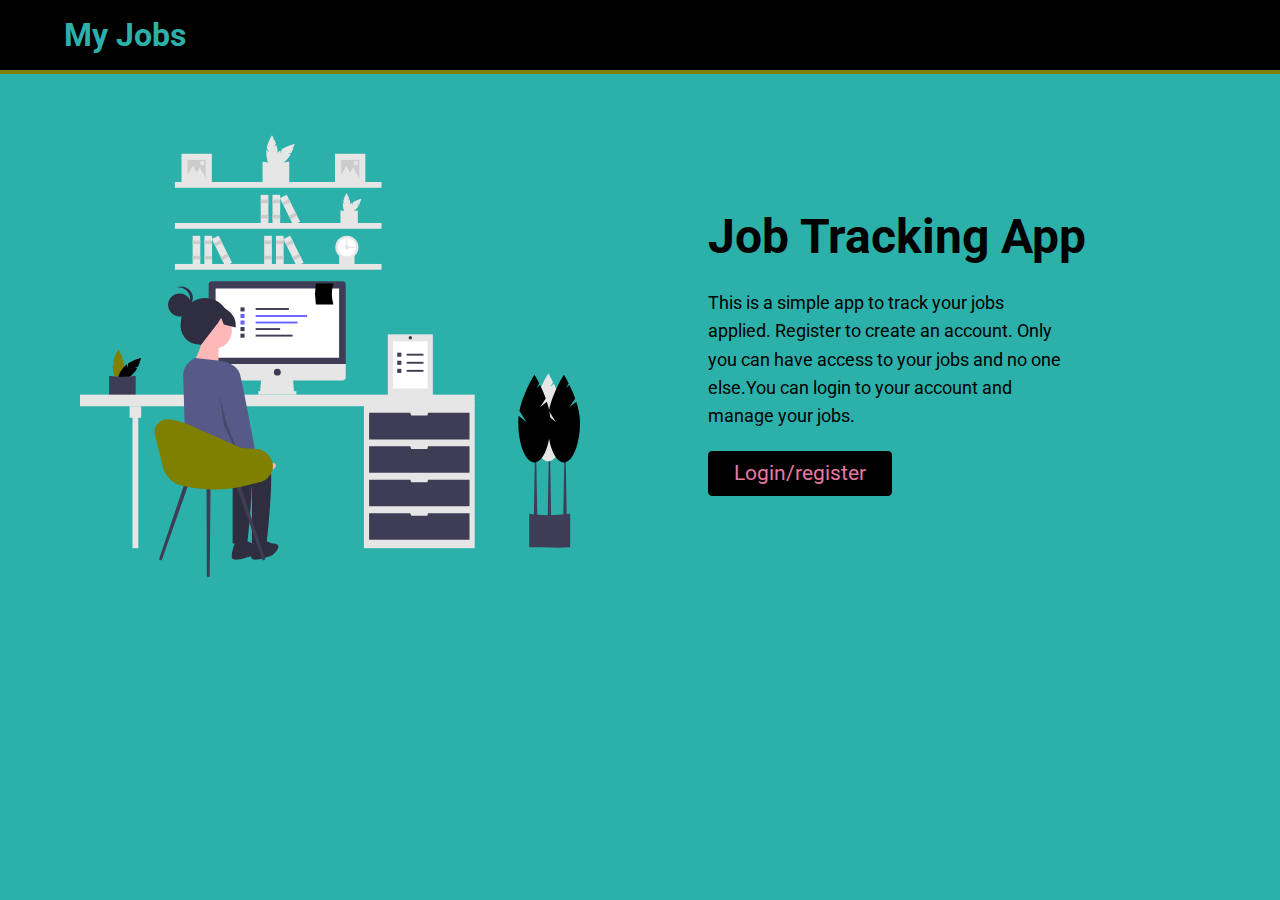
<file: public/index.html>
<!DOCTYPE html>
<html lang="en">
  <head>
    <meta charset="UTF-8" />
    <meta http-equiv="X-UA-Compatible" content="IE=edge" />
    <meta name="viewport" content="width=device-width, initial-scale=1.0" />
    <link rel="stylesheet" href="style.css" type="text/css" />
    <title>Jobs App</title>
  </head>
  <body>
    <nav class="nav-bar">
      <h1 class="title">My Jobs</h1>
      <!-- <a href="#" class="api-link">API Documentation</a> -->
    </nav>
    <div class="container-page">
      <object data="img_home.svg" class="home-img"></object>

      <div class="info">
        <h1>Job Tracking App</h1>
        <p>
          This is a simple app to track your jobs applied. Register to create an
          account. Only you can have access to your jobs and no one else.You can
          login to your account and manage your jobs.
        </p>
        <a href="./login.html" class="btn hero-btn">Login/register</a>
      </div>
    </div>

    <script src="app.js"></script>
  </body>
</html>
</file>
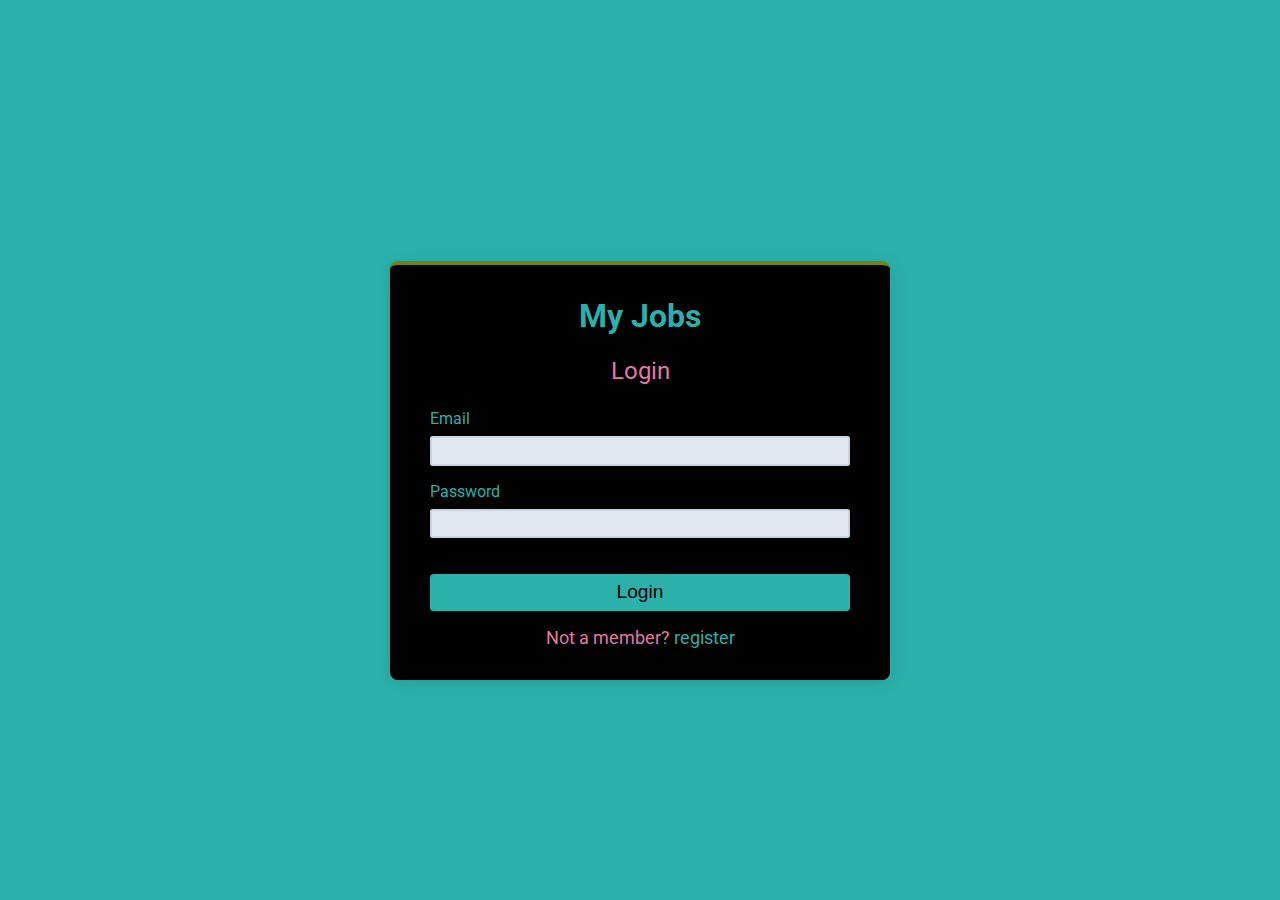
<file: public/login.html>
<!DOCTYPE html>
<html lang="en">
  <head>
    <meta charset="UTF-8" />
    <meta http-equiv="X-UA-Compatible" content="IE=edge" />
    <meta name="viewport" content="width=device-width, initial-scale=1.0" />
    <link rel="stylesheet" href="style.css" type="text/css" />
    <title>Jobs App</title>
  </head>
  <body>
    <div class="cont-head">
      <div class="container">
        <div class="alert">there was an error,please try again</div>
        <form class="form login-form">
          <h4 class="form-title">My Jobs</h4>
          <h3 class="login">Login</h3>
          <div class="form-grp">
            <label for="email" class="form-label">Email</label>
            <input
              type="email"
              name="email"
              class="form-input email"
              value
              required
            />
          </div>
          <div class="form-grp">
            <label for="password" class="form-label">Password</label>
            <input
              type="password"
              name="password"
              class="form-input password"
              value
              required
            />
          </div>
          <button type="submit" class="btn btn-submit">Login</button>
          <p>Not a member? <a href="./register.html">register</a></p>
        </form>
      </div>
    </div>
    <script src="applogin.js"></script>
  </body>
</html>
</file>
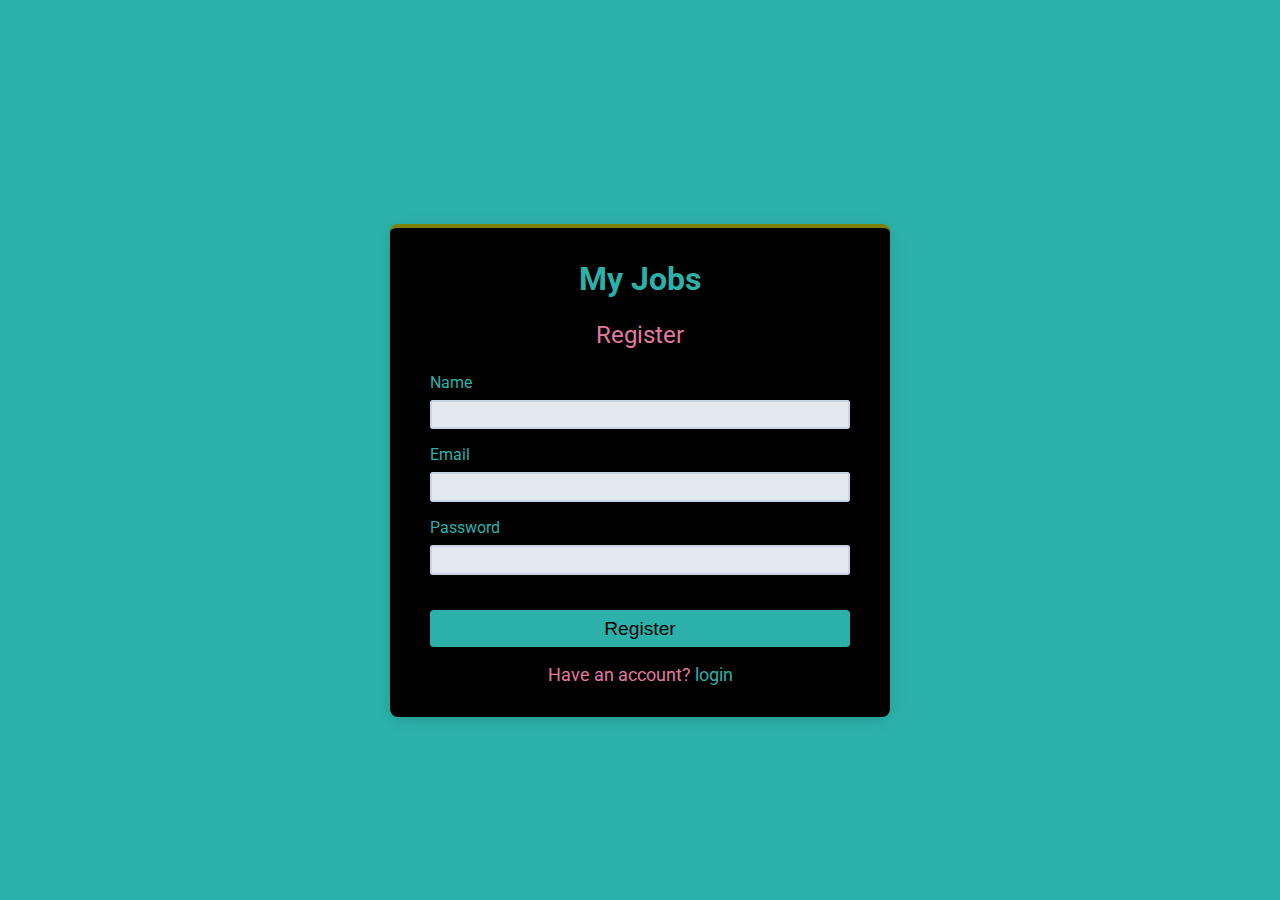
<file: public/register.html>
<!DOCTYPE html>
<html lang="en">
  <head>
    <meta charset="UTF-8" />
    <meta http-equiv="X-UA-Compatible" content="IE=edge" />
    <meta name="viewport" content="width=device-width, initial-scale=1.0" />
    <link rel="stylesheet" href="style.css" type="text/css" />
    <title>Jobs App</title>
  </head>
  <body>
    <div class="cont-head">
      <div class="container">
        <div class="alert">there was an error,please try again</div>
        <form class="form register-form">
          <h4 class="form-title">My Jobs</h4>
          <h3 class="register">Register</h3>
          <div class="form-grp">
            <label for="name" class="form-label">Name</label>
            <input
              type="text"
              name="name"
              class="form-input name"
              value
              required
            />
          </div>
          <div class="form-grp">
            <label for="email" class="form-label">Email</label>
            <input
              type="email"
              name="email"
              class="form-input email"
              value
              required
            />
          </div>
          <div class="form-grp">
            <label for="password" class="form-label">Password</label>
            <input
              type="password"
              name="password"
              class="form-input password"
              value
              required
            />
          </div>
          <button type="submit" class="btn btn-submit">Register</button>
          <p>Have an account? <a href="./login.html">login</a></p>
        </form>
      </div>
    </div>
    <script src="appregister.js"></script>
  </body>
</html>
</file>
<file: public/style.css>
@import url("https://fonts.googleapis.com/css2?family=Roboto&display=swap");

:root {
  --primary-color: #6c63ff;
  --primary-600: #504acc;
  --primary-700: #3c3799;
  --grey-50: #f8fafc;
  --grey-200: #e2e8f0;
  --grey-400: #c7d4e2;
  --white: #fff;
  --black: #000000;
  --red-light: #f8d7da;
  --red-dark: #842029;
  --sea-green: #2cb1aa;
  --cerisel-red: #e479a0;
  --mustard: #7f7f00;
}

* {
  margin: 0;
  padding: 0;
  box-sizing: border-box;
}

a {
  text-decoration: none;
}

.btn {
  cursor: pointer;
  color: var(--black);
  background-color: var(--sea-green);
  display: inline-block;
  outline: none;
  border: none;
  border-radius: 0.2em;
  transition: all 0.4s;
}
.hero-btn {
  color: var(--cerisel-red);
  background-color: var(--black);
}
/* .btn:hover {
  background-color: var(--primary-700);
} */

body {
  width: 100vw;
  overflow-x: hidden;
  font-size: 16px;
  background-color: var(--sea-green);
  font-family: "Roboto", sans-serif;
}

.nav-bar {
  display: flex;
  justify-content: space-between;
  align-items: center;
  width: 100%;
  background-color: var(--black);
  border-bottom: 0.3em solid var(--mustard);
  /* height: 4em; */
}

.title {
  font-size: 2em;
  color: var(--sea-green);
  padding: 0.5em 2em;
}

.api-link {
  display: block;
  color: black;
  padding-right: 39.5vw;
  font-size: 1.3em;
}

@media (max-width: 420px) {
  .nav-bar {
    flex-direction: column;
    width: 100%;
  }
  .api-link {
    padding: 0.2em;
    text-align: center;
  }
}

.container-page {
  display: flex;
  justify-content: center;
}

.home-img {
  display: block;
  margin-top: 2em;
  margin-left: 5em;
  width: 500px;
  height: 500px;
}

.info {
  margin: auto 10vw;
  /* padding-left: 5em; */
}

.info h1 {
  font-size: 3em;
  font-weight: 700;
  padding: 0.5em 0;
}

.info p {
  width: 80%;
  font-size: 1.1em;
  line-height: 1.6em;
}

.hero-btn {
  margin-top: 1em;
  font-size: 1.3em;
  padding: 0.5em 1.25em;
}

.cont-head {
  display: flex;
  justify-content: center;
  align-items: center;
  min-height: 100vh;
}

.container {
  width: 500px;
}

.alert {
  padding: 0.6em 1em;
  max-width: 500px;
  background-color: var(--red-light);
  color: var(--red-dark);
  margin: 0 auto;
  border-radius: 0.3em;
  text-align: center;
  font-size: 1.1em;
  visibility: hidden;
}

.alert-danger {
  visibility: visible;
}

.form {
  margin: 3em auto;
  background-color: #000000;
  border-radius: 0.5em;
  border-top: 0.3em solid #7f7f00;
  padding: 2em 2.5em;
  box-shadow: 3px 3px 20px -3px rgb(0 0 0 / 10%),
    -3px 3px 10px -3px rgb(0 0 0 / 10%);
}

.form h4 {
  text-align: center;
  font-size: 2em;
  color: var(--sea-green);
  margin-bottom: 0.7em;
}
.form h3 {
  text-align: center;
  font-size: 1.5em;
  font-weight: 400;
  margin-bottom: 1em;
  color: var(--cerisel-red);
}

.form-grp {
  margin-bottom: 1em;
}

.form-label {
  display: block;
  margin-bottom: 0.5em;
  font-size: 1em;
  color: var(--sea-green);
}

.form-input {
  display: block;
  width: 100%;
  padding: 0.4em 0.7em;
  border: none;
  outline: none;
  background: var(--grey-200);
  border: 2px solid var(--grey-400);
  border-radius: 0.2em;
}

.form-input:focus {
  border: 2px solid var(--primary-color);
}

.btn-submit {
  width: 100%;
  padding: 0.4em 0.7em;
  font-size: 1.2em;
  margin-top: 1em;
}

.form p {
  text-align: center;
  margin-top: 1em;
  color: var(--cerisel-red);
  font-size: 1.1em;
}

.form p a {
  color: var(--sea-green);
}

.show {
  visibility: visible;
}

@media (max-width: 550px) {
  .container-page {
    flex-direction: column;
  }
  .home-img {
    /* display: none; */
    width: 60%;
    height: auto;
    margin: 2em auto 0;
  }
  .info {
    display: flex;
    flex-direction: column;
    align-items: center;
    /* margin: auto; */
  }
  .info h1 {
    /* margin-top: 5vw; */
    font-size: 1.7em;
  }
  .info p {
    width: 90%;
    text-align: center;
    font: 0.9em;
    line-height: 1.4em;
  }

  .hero-btn {
    margin-top: 1em;
    font-size: 1.1em;
    padding: 0.5em 1.25em;
  }

  .form {
    /* background-color: var(--grey-50); */
    /* border-top: none; */
    box-shadow: none;
    margin: 1em auto 2em;
  }
}
</file>
